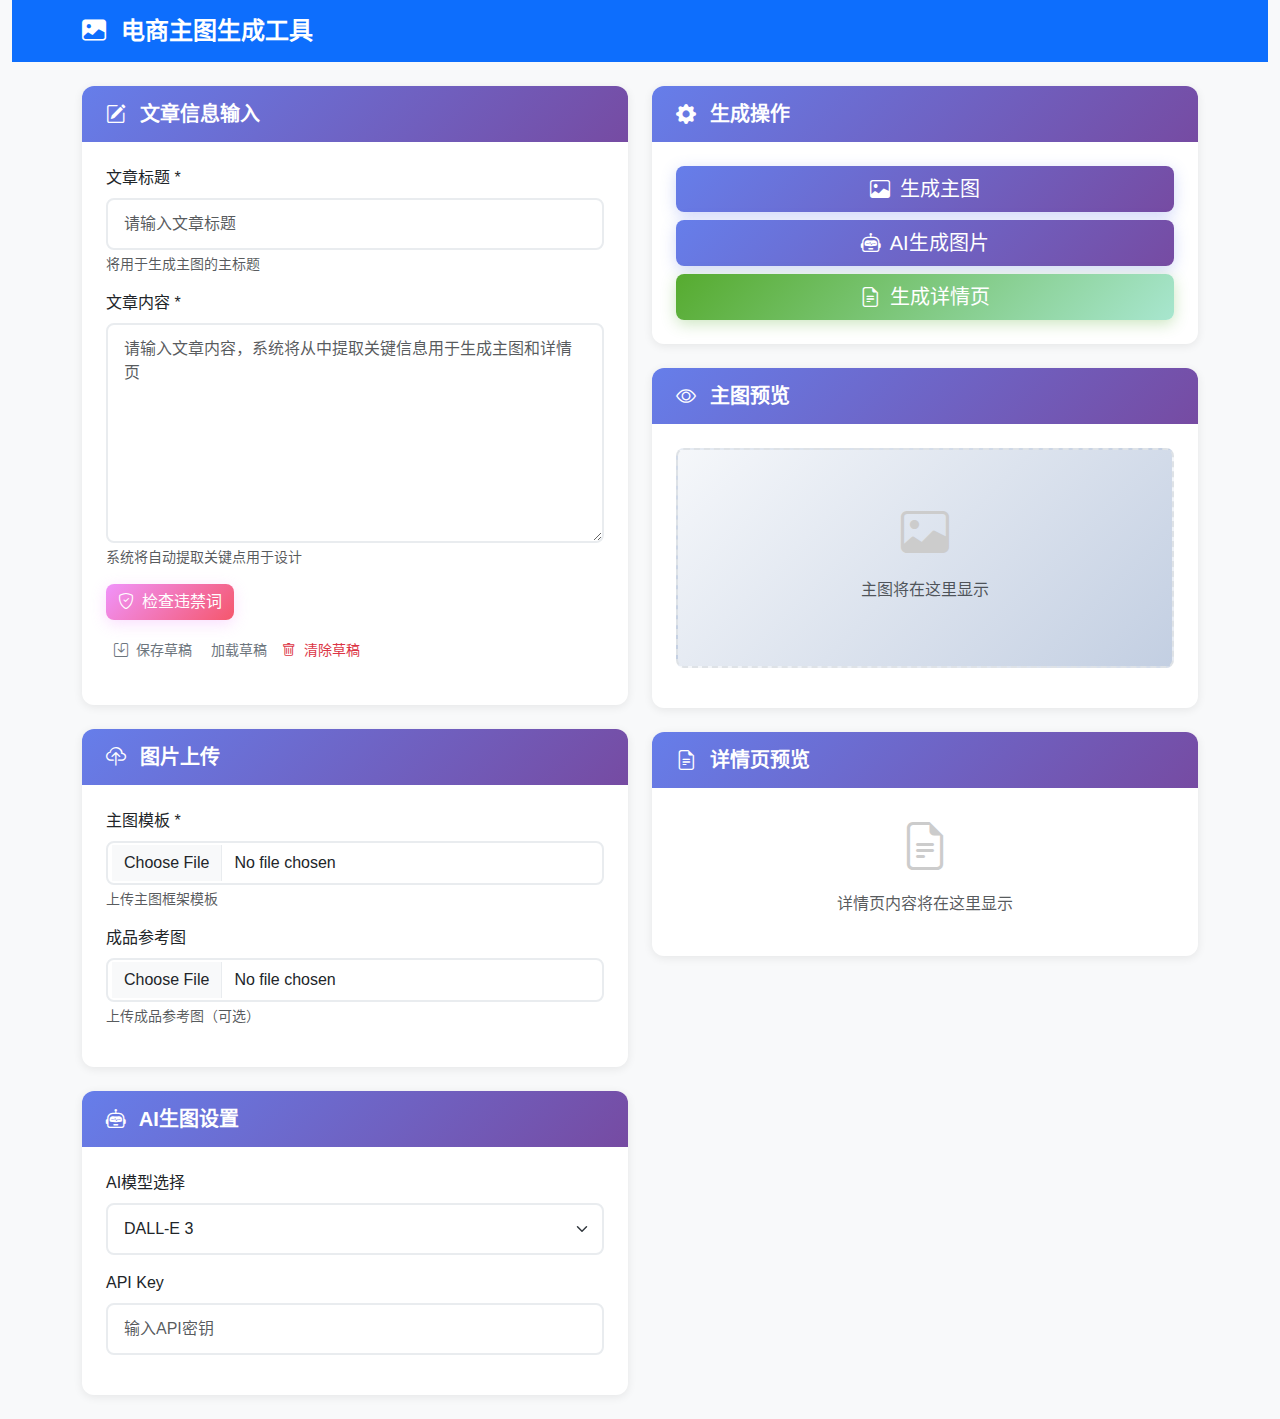
<file: templates/index.html>
<!DOCTYPE html>
<html lang="zh-CN">
<head>
    <meta charset="UTF-8">
    <meta name="viewport" content="width=device-width, initial-scale=1.0">
    <title>电商主图生成工具</title>
    <link href="https://cdn.jsdelivr.net/npm/bootstrap@5.1.3/dist/css/bootstrap.min.css" rel="stylesheet">
    <link href="https://cdn.jsdelivr.net/npm/bootstrap-icons@1.8.1/font/bootstrap-icons.css" rel="stylesheet">
    <link href="/static/css/style.css" rel="stylesheet">
</head>
<body>
    <div class="container-fluid">
        <!-- 头部导航 -->
        <nav class="navbar navbar-expand-lg navbar-dark bg-primary mb-4">
            <div class="container">
                <a class="navbar-brand" href="#">
                    <i class="bi bi-image-fill me-2"></i>
                    电商主图生成工具
                </a>
            </div>
        </nav>

        <div class="container">
            <div class="row">
                <!-- 左侧输入区域 -->
                <div class="col-lg-6">
                    <div class="card mb-4">
                        <div class="card-header">
                            <h5 class="card-title mb-0">
                                <i class="bi bi-pencil-square me-2"></i>
                                文章信息输入
                            </h5>
                        </div>
                        <div class="card-body">
                            <!-- 文章标题 -->
                            <div class="mb-3">
                                <label for="articleTitle" class="form-label">文章标题 *</label>
                                <input type="text" class="form-control" id="articleTitle" 
                                       placeholder="请输入文章标题">
                                <div class="form-text">将用于生成主图的主标题</div>
                            </div>

                            <!-- 文章内容 -->
                            <div class="mb-3">
                                <label for="articleContent" class="form-label">文章内容 *</label>
                                <textarea class="form-control" id="articleContent" rows="8" 
                                          placeholder="请输入文章内容，系统将从中提取关键信息用于生成主图和详情页"></textarea>
                                <div class="form-text">系统将自动提取关键点用于设计</div>
                            </div>

                            <!-- 违禁词检查 -->
                            <div class="mb-3">
                                <button type="button" class="btn btn-warning" id="checkWordsBtn">
                                    <i class="bi bi-shield-check me-1"></i>
                                    检查违禁词
                                </button>
                                <div id="wordsCheckResult" class="mt-2"></div>
                            </div>

                            <!-- 草稿管理 -->
                            <div class="mb-3">
                                <div class="btn-group btn-group-sm">
                                    <button type="button" class="btn btn-outline-secondary" onclick="autoSaveDraft()">
                                        <i class="bi bi-save me-1"></i>
                                        保存草稿
                                    </button>
                                    <button type="button" class="btn btn-outline-secondary" onclick="loadDraft()">
                                        <i class="bi bi-folder-open me-1"></i>
                                        加载草稿
                                    </button>
                                    <button type="button" class="btn btn-outline-danger" onclick="clearDraft()">
                                        <i class="bi bi-trash me-1"></i>
                                        清除草稿
                                    </button>
                                </div>
                            </div>
                        </div>
                    </div>

                    <!-- 图片上传区域 -->
                    <div class="card mb-4">
                        <div class="card-header">
                            <h5 class="card-title mb-0">
                                <i class="bi bi-cloud-upload me-2"></i>
                                图片上传
                            </h5>
                        </div>
                        <div class="card-body">
                            <!-- 模板上传 -->
                            <div class="mb-3">
                                <label for="templateUpload" class="form-label">主图模板 *</label>
                                <input class="form-control" type="file" id="templateUpload" accept="image/*">
                                <div class="form-text">上传主图框架模板</div>
                                <div id="templatePreview" class="mt-2"></div>
                            </div>

                            <!-- 成品参考上传 -->
                            <div class="mb-3">
                                <label for="referenceUpload" class="form-label">成品参考图</label>
                                <input class="form-control" type="file" id="referenceUpload" accept="image/*">
                                <div class="form-text">上传成品参考图（可选）</div>
                                <div id="referencePreview" class="mt-2"></div>
                            </div>
                        </div>
                    </div>

                    <!-- AI生图设置 -->
                    <div class="card mb-4">
                        <div class="card-header">
                            <h5 class="card-title mb-0">
                                <i class="bi bi-robot me-2"></i>
                                AI生图设置
                            </h5>
                        </div>
                        <div class="card-body">
                            <div class="mb-3">
                                <label for="aiModel" class="form-label">AI模型选择</label>
                                <select class="form-select" id="aiModel">
                                    <option value="dalle3">DALL-E 3</option>
                                    <option value="midjourney">Midjourney</option>
                                    <option value="stable-diffusion">Stable Diffusion</option>
                                </select>
                            </div>
                            <div class="mb-3">
                                <label for="apiKey" class="form-label">API Key</label>
                                <input type="password" class="form-control" id="apiKey" 
                                       placeholder="输入API密钥">
                            </div>
                        </div>
                    </div>
                </div>

                <!-- 右侧操作和预览区域 -->
                <div class="col-lg-6">
                    <!-- 生成按钮区域 -->
                    <div class="card mb-4">
                        <div class="card-header">
                            <h5 class="card-title mb-0">
                                <i class="bi bi-gear-fill me-2"></i>
                                生成操作
                            </h5>
                        </div>
                        <div class="card-body">
                            <div class="d-grid gap-2">
                                <button type="button" class="btn btn-primary btn-lg" id="generateMainImageBtn">
                                    <i class="bi bi-image me-1"></i>
                                    生成主图
                                </button>
                                <button type="button" class="btn btn-info btn-lg" id="generateAIImageBtn">
                                    <i class="bi bi-robot me-1"></i>
                                    AI生成图片
                                </button>
                                <button type="button" class="btn btn-success btn-lg" id="generateDetailBtn">
                                    <i class="bi bi-file-earmark-text me-1"></i>
                                    生成详情页
                                </button>
                            </div>
                        </div>
                    </div>

                    <!-- 主图预览 -->
                    <div class="card mb-4">
                        <div class="card-header">
                            <h5 class="card-title mb-0">
                                <i class="bi bi-eye me-2"></i>
                                主图预览
                            </h5>
                        </div>
                        <div class="card-body">
                            <div id="mainImagePreview" class="text-center">
                                <div class="placeholder-img">
                                    <i class="bi bi-image" style="font-size: 3rem; color: #ccc;"></i>
                                    <p class="text-muted mt-2">主图将在这里显示</p>
                                </div>
                            </div>
                            <div id="mainImageInfo" class="mt-3"></div>
                        </div>
                    </div>

                    <!-- 详情页预览 -->
                    <div class="card mb-4">
                        <div class="card-header">
                            <h5 class="card-title mb-0">
                                <i class="bi bi-file-earmark-text me-2"></i>
                                详情页预览
                            </h5>
                        </div>
                        <div class="card-body">
                            <div id="detailPagePreview">
                                <div class="text-center text-muted">
                                    <i class="bi bi-file-earmark-text" style="font-size: 3rem; color: #ccc;"></i>
                                    <p class="mt-2">详情页内容将在这里显示</p>
                                </div>
                            </div>
                        </div>
                    </div>
                </div>
            </div>
        </div>
    </div>

    <!-- 加载遮罩 -->
    <div id="loadingOverlay" class="loading-overlay" style="display: none;">
        <div class="loading-content">
            <div class="spinner-border text-primary" role="status">
                <span class="visually-hidden">Loading...</span>
            </div>
            <p class="mt-2">正在处理中，请稍候...</p>
        </div>
    </div>

    <!-- 脚本文件 -->
    <script src="https://cdn.jsdelivr.net/npm/bootstrap@5.1.3/dist/js/bootstrap.bundle.min.js"></script>
    <script src="/static/js/main.js"></script>
</body>
</html>
</file>
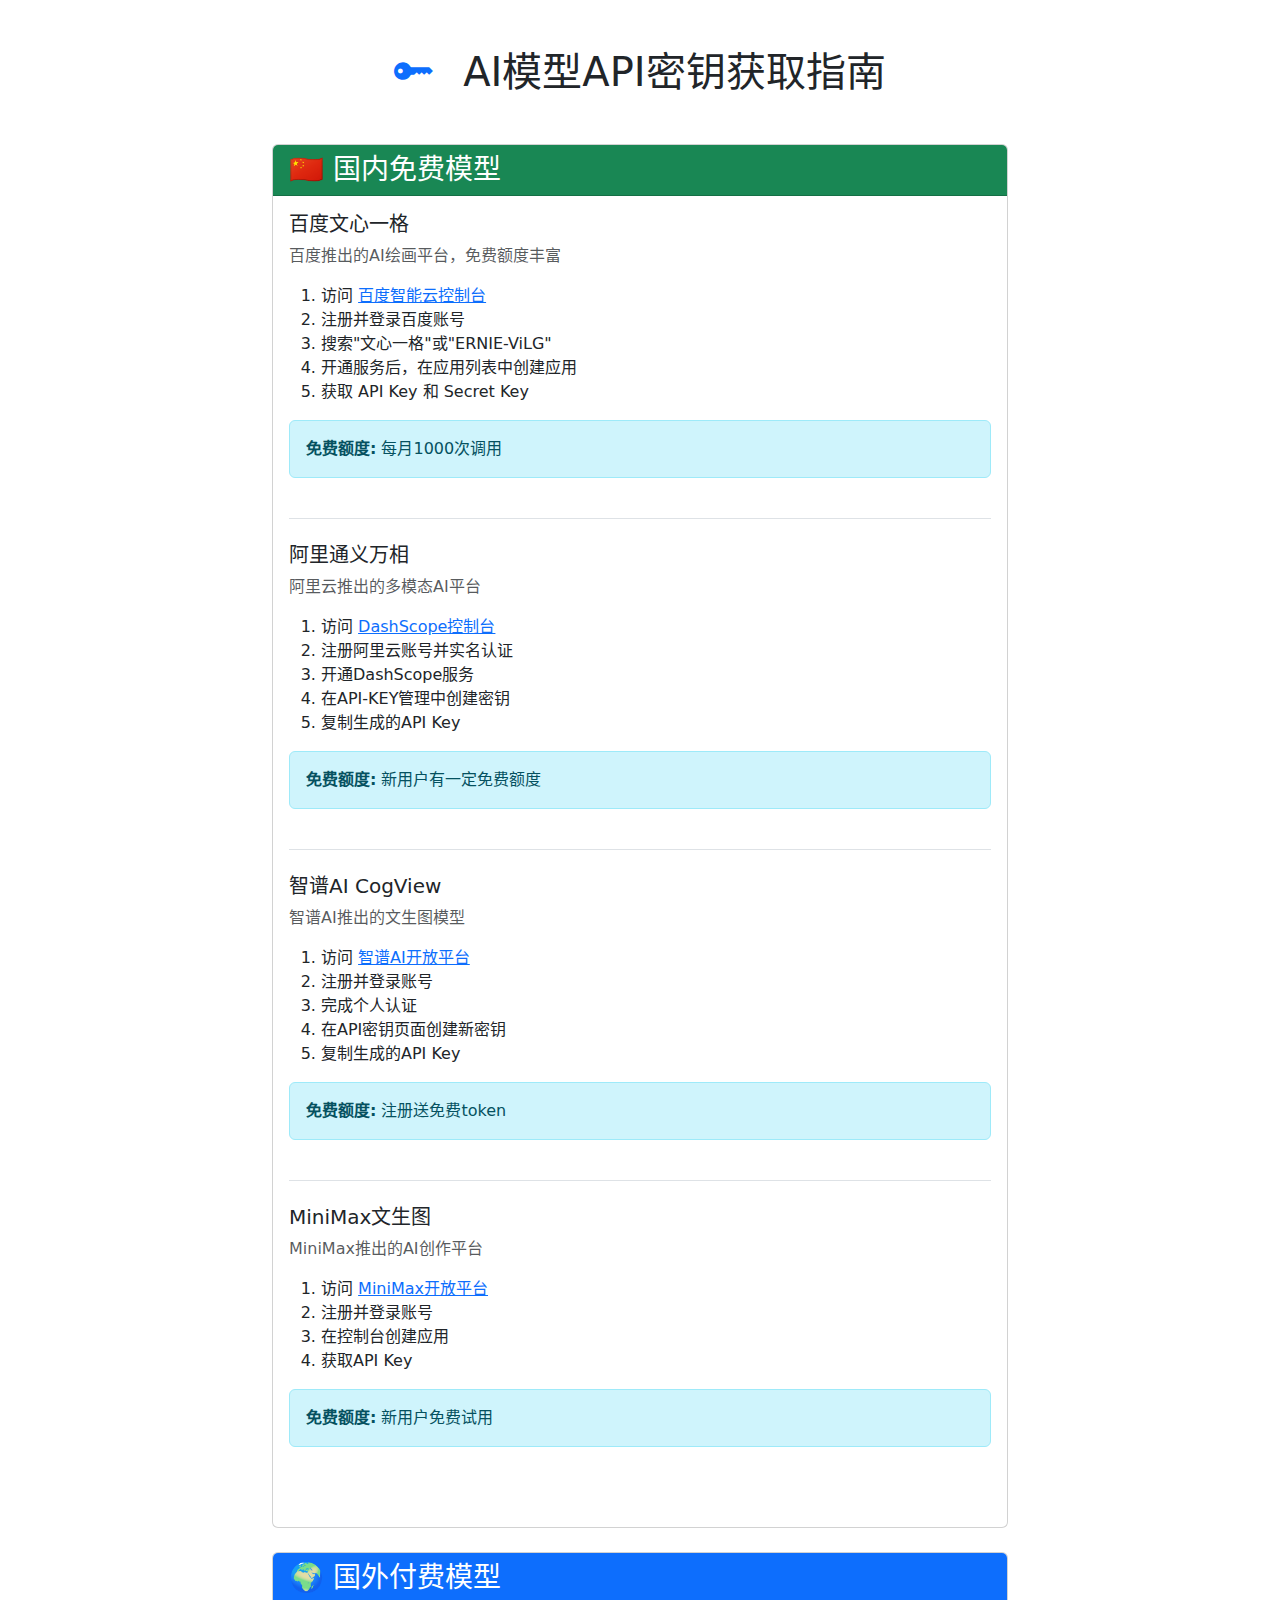
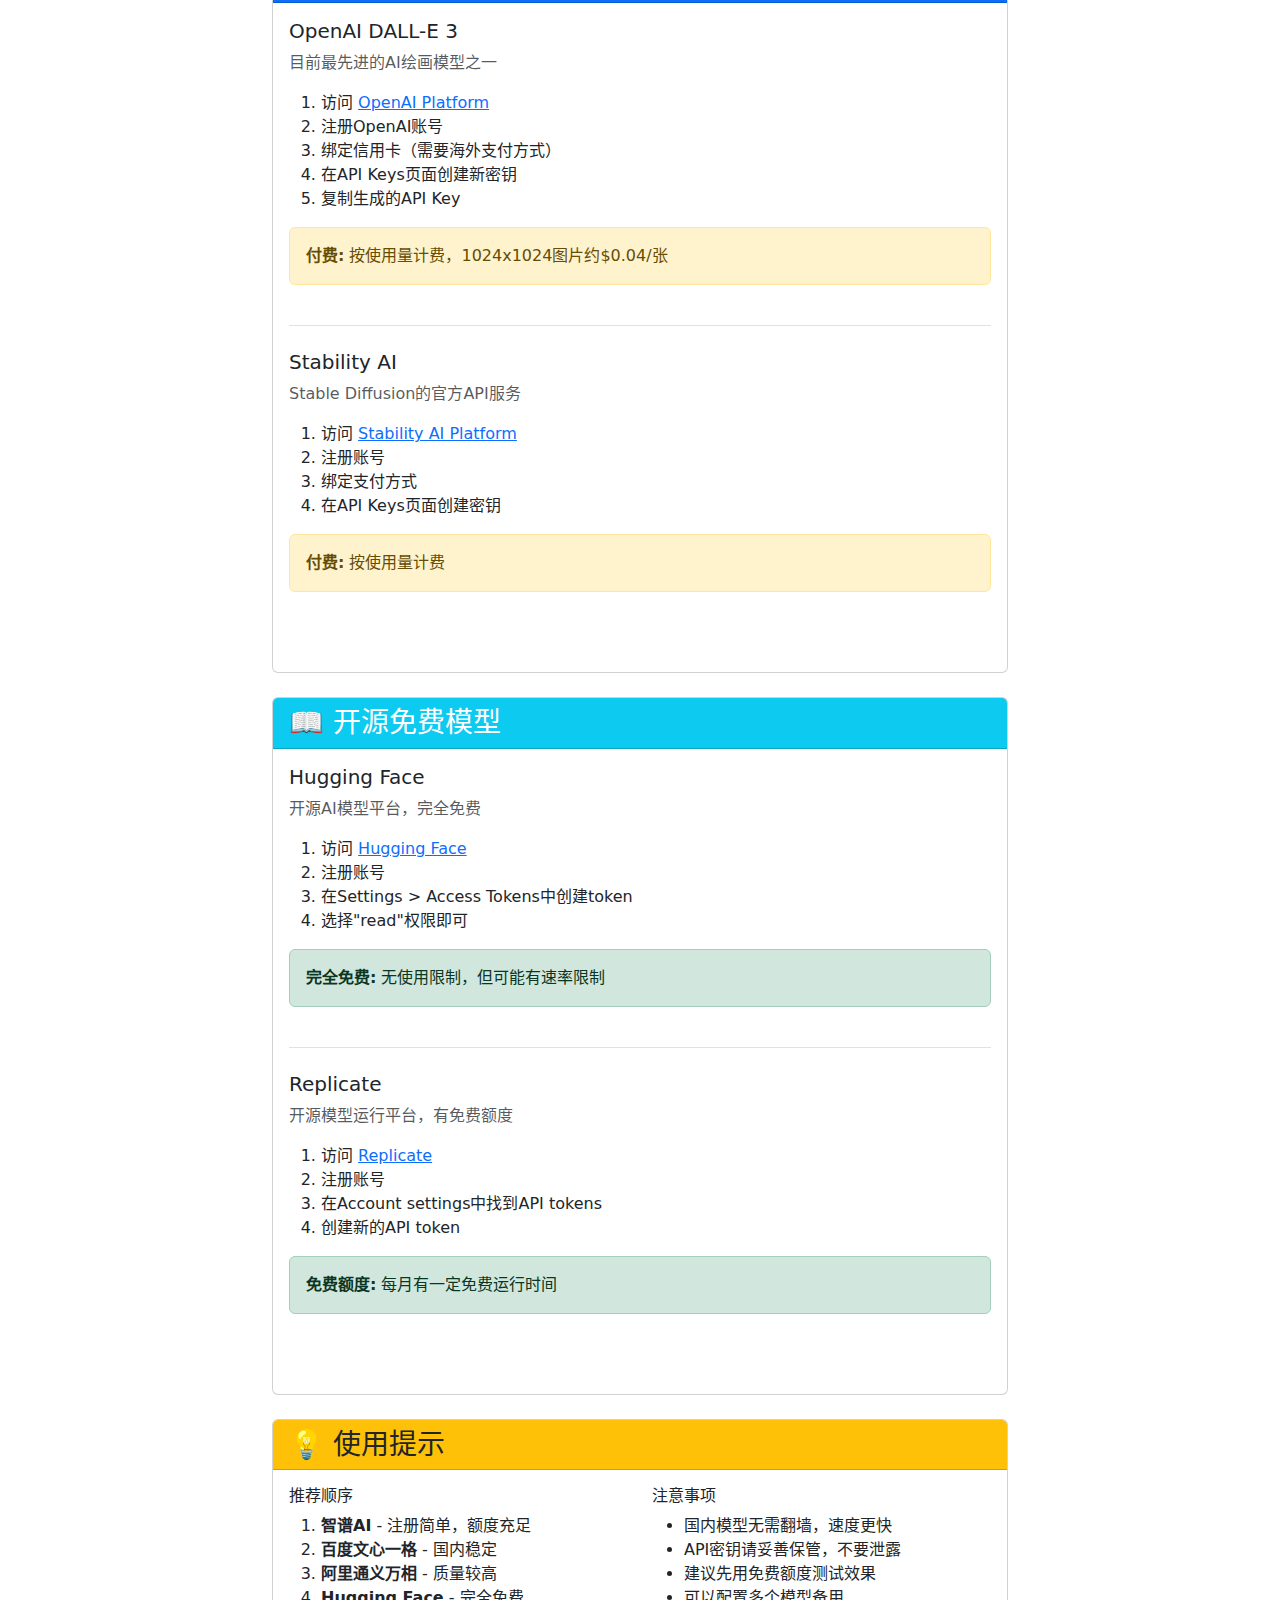
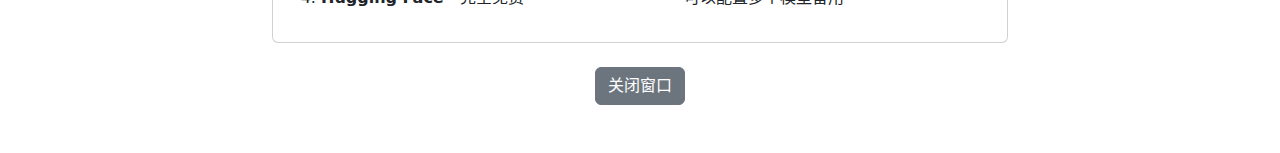
<file: templates/api_guide.html>
<!DOCTYPE html>
<html lang="zh-CN">
<head>
    <meta charset="UTF-8">
    <meta name="viewport" content="width=device-width, initial-scale=1.0">
    <title>AI模型API密钥获取指南</title>
    <link href="https://cdn.jsdelivr.net/npm/bootstrap@5.1.3/dist/css/bootstrap.min.css" rel="stylesheet">
    <link href="https://cdn.jsdelivr.net/npm/bootstrap-icons@1.8.1/font/bootstrap-icons.css" rel="stylesheet">
</head>
<body>
    <div class="container my-5">
        <div class="row">
            <div class="col-lg-8 mx-auto">
                <h1 class="text-center mb-5">
                    <i class="bi bi-key-fill text-primary me-3"></i>
                    AI模型API密钥获取指南
                </h1>

                <!-- 国内免费模型 -->
                <div class="card mb-4">
                    <div class="card-header bg-success text-white">
                        <h3 class="mb-0">🇨🇳 国内免费模型</h3>
                    </div>
                    <div class="card-body">
                        
                        <!-- 百度文心一格 -->
                        <div class="border-bottom pb-4 mb-4">
                            <h5>百度文心一格</h5>
                            <p class="text-muted">百度推出的AI绘画平台，免费额度丰富</p>
                            <ol>
                                <li>访问 <a href="https://console.bce.baidu.com/" target="_blank">百度智能云控制台</a></li>
                                <li>注册并登录百度账号</li>
                                <li>搜索"文心一格"或"ERNIE-ViLG"</li>
                                <li>开通服务后，在应用列表中创建应用</li>
                                <li>获取 API Key 和 Secret Key</li>
                            </ol>
                            <div class="alert alert-info">
                                <strong>免费额度:</strong> 每月1000次调用
                            </div>
                        </div>

                        <!-- 阿里通义万相 -->
                        <div class="border-bottom pb-4 mb-4">
                            <h5>阿里通义万相</h5>
                            <p class="text-muted">阿里云推出的多模态AI平台</p>
                            <ol>
                                <li>访问 <a href="https://dashscope.console.aliyun.com/" target="_blank">DashScope控制台</a></li>
                                <li>注册阿里云账号并实名认证</li>
                                <li>开通DashScope服务</li>
                                <li>在API-KEY管理中创建密钥</li>
                                <li>复制生成的API Key</li>
                            </ol>
                            <div class="alert alert-info">
                                <strong>免费额度:</strong> 新用户有一定免费额度
                            </div>
                        </div>

                        <!-- 智谱AI -->
                        <div class="border-bottom pb-4 mb-4">
                            <h5>智谱AI CogView</h5>
                            <p class="text-muted">智谱AI推出的文生图模型</p>
                            <ol>
                                <li>访问 <a href="https://open.bigmodel.cn/" target="_blank">智谱AI开放平台</a></li>
                                <li>注册并登录账号</li>
                                <li>完成个人认证</li>
                                <li>在API密钥页面创建新密钥</li>
                                <li>复制生成的API Key</li>
                            </ol>
                            <div class="alert alert-info">
                                <strong>免费额度:</strong> 注册送免费token
                            </div>
                        </div>

                        <!-- MiniMax -->
                        <div class="pb-4 mb-4">
                            <h5>MiniMax文生图</h5>
                            <p class="text-muted">MiniMax推出的AI创作平台</p>
                            <ol>
                                <li>访问 <a href="https://api.minimax.chat/" target="_blank">MiniMax开放平台</a></li>
                                <li>注册并登录账号</li>
                                <li>在控制台创建应用</li>
                                <li>获取API Key</li>
                            </ol>
                            <div class="alert alert-info">
                                <strong>免费额度:</strong> 新用户免费试用
                            </div>
                        </div>
                    </div>
                </div>

                <!-- 国外付费模型 -->
                <div class="card mb-4">
                    <div class="card-header bg-primary text-white">
                        <h3 class="mb-0">🌍 国外付费模型</h3>
                    </div>
                    <div class="card-body">
                        
                        <!-- OpenAI DALL-E 3 -->
                        <div class="border-bottom pb-4 mb-4">
                            <h5>OpenAI DALL-E 3</h5>
                            <p class="text-muted">目前最先进的AI绘画模型之一</p>
                            <ol>
                                <li>访问 <a href="https://platform.openai.com/" target="_blank">OpenAI Platform</a></li>
                                <li>注册OpenAI账号</li>
                                <li>绑定信用卡（需要海外支付方式）</li>
                                <li>在API Keys页面创建新密钥</li>
                                <li>复制生成的API Key</li>
                            </ol>
                            <div class="alert alert-warning">
                                <strong>付费:</strong> 按使用量计费，1024x1024图片约$0.04/张
                            </div>
                        </div>

                        <!-- Stability AI -->
                        <div class="pb-4 mb-4">
                            <h5>Stability AI</h5>
                            <p class="text-muted">Stable Diffusion的官方API服务</p>
                            <ol>
                                <li>访问 <a href="https://platform.stability.ai/" target="_blank">Stability AI Platform</a></li>
                                <li>注册账号</li>
                                <li>绑定支付方式</li>
                                <li>在API Keys页面创建密钥</li>
                            </ol>
                            <div class="alert alert-warning">
                                <strong>付费:</strong> 按使用量计费
                            </div>
                        </div>
                    </div>
                </div>

                <!-- 开源免费模型 -->
                <div class="card mb-4">
                    <div class="card-header bg-info text-white">
                        <h3 class="mb-0">📖 开源免费模型</h3>
                    </div>
                    <div class="card-body">
                        
                        <!-- Hugging Face -->
                        <div class="border-bottom pb-4 mb-4">
                            <h5>Hugging Face</h5>
                            <p class="text-muted">开源AI模型平台，完全免费</p>
                            <ol>
                                <li>访问 <a href="https://huggingface.co/" target="_blank">Hugging Face</a></li>
                                <li>注册账号</li>
                                <li>在Settings > Access Tokens中创建token</li>
                                <li>选择"read"权限即可</li>
                            </ol>
                            <div class="alert alert-success">
                                <strong>完全免费:</strong> 无使用限制，但可能有速率限制
                            </div>
                        </div>

                        <!-- Replicate -->
                        <div class="pb-4 mb-4">
                            <h5>Replicate</h5>
                            <p class="text-muted">开源模型运行平台，有免费额度</p>
                            <ol>
                                <li>访问 <a href="https://replicate.com/" target="_blank">Replicate</a></li>
                                <li>注册账号</li>
                                <li>在Account settings中找到API tokens</li>
                                <li>创建新的API token</li>
                            </ol>
                            <div class="alert alert-success">
                                <strong>免费额度:</strong> 每月有一定免费运行时间
                            </div>
                        </div>
                    </div>
                </div>

                <!-- 使用提示 -->
                <div class="card">
                    <div class="card-header bg-warning">
                        <h3 class="mb-0">💡 使用提示</h3>
                    </div>
                    <div class="card-body">
                        <div class="row">
                            <div class="col-md-6">
                                <h6>推荐顺序</h6>
                                <ol>
                                    <li><strong>智谱AI</strong> - 注册简单，额度充足</li>
                                    <li><strong>百度文心一格</strong> - 国内稳定</li>
                                    <li><strong>阿里通义万相</strong> - 质量较高</li>
                                    <li><strong>Hugging Face</strong> - 完全免费</li>
                                </ol>
                            </div>
                            <div class="col-md-6">
                                <h6>注意事项</h6>
                                <ul>
                                    <li>国内模型无需翻墙，速度更快</li>
                                    <li>API密钥请妥善保管，不要泄露</li>
                                    <li>建议先用免费额度测试效果</li>
                                    <li>可以配置多个模型备用</li>
                                </ul>
                            </div>
                        </div>
                    </div>
                </div>

                <div class="text-center mt-4">
                    <button onclick="window.close()" class="btn btn-secondary">关闭窗口</button>
                </div>
            </div>
        </div>
    </div>

    <script src="https://cdn.jsdelivr.net/npm/bootstrap@5.1.3/dist/js/bootstrap.bundle.min.js"></script>
</body>
</html>
</file>
<file: static/css/style.css>
/* 全局样式 */
body {
    background-color: #f8f9fa;
    font-family: 'Microsoft YaHei', 'PingFang SC', Arial, sans-serif;
}

/* 卡片样式 */
.card {
    border: none;
    box-shadow: 0 2px 10px rgba(0, 0, 0, 0.08);
    border-radius: 12px;
    transition: transform 0.2s ease, box-shadow 0.2s ease;
}

.card:hover {
    transform: translateY(-2px);
    box-shadow: 0 4px 20px rgba(0, 0, 0, 0.12);
}

.card-header {
    background: linear-gradient(135deg, #667eea 0%, #764ba2 100%);
    color: white;
    border-radius: 12px 12px 0 0 !important;
    border: none;
    padding: 1rem 1.5rem;
}

.card-header h5 {
    font-weight: 600;
}

.card-body {
    padding: 1.5rem;
}

/* 按钮样式 */
.btn {
    border-radius: 8px;
    font-weight: 500;
    transition: all 0.3s ease;
    border: none;
}

.btn-primary {
    background: linear-gradient(135deg, #667eea 0%, #764ba2 100%);
    box-shadow: 0 4px 15px rgba(102, 126, 234, 0.3);
}

.btn-primary:hover {
    transform: translateY(-2px);
    box-shadow: 0 6px 20px rgba(102, 126, 234, 0.4);
}

.btn-success {
    background: linear-gradient(135deg, #56ab2f 0%, #a8e6cf 100%);
    box-shadow: 0 4px 15px rgba(86, 171, 47, 0.3);
}

.btn-success:hover {
    transform: translateY(-2px);
    box-shadow: 0 6px 20px rgba(86, 171, 47, 0.4);
}

.btn-warning {
    background: linear-gradient(135deg, #f093fb 0%, #f5576c 100%);
    color: white;
    box-shadow: 0 4px 15px rgba(240, 147, 251, 0.3);
}

.btn-warning:hover {
    transform: translateY(-2px);
    box-shadow: 0 6px 20px rgba(240, 147, 251, 0.4);
    color: white;
}

.btn-info {
    background: linear-gradient(135deg, #667eea 0%, #764ba2 100%);
    color: white;
    box-shadow: 0 4px 15px rgba(102, 126, 234, 0.3);
}

.btn-info:hover {
    transform: translateY(-2px);
    box-shadow: 0 6px 20px rgba(102, 126, 234, 0.4);
    color: white;
}

/* 输入框样式 */
.form-control, .form-select {
    border: 2px solid #e9ecef;
    border-radius: 8px;
    padding: 12px 16px;
    transition: all 0.3s ease;
}

.form-control:focus, .form-select:focus {
    border-color: #667eea;
    box-shadow: 0 0 0 0.2rem rgba(102, 126, 234, 0.25);
}

/* 文件上传样式 */
.form-control[type="file"] {
    padding: 8px 16px;
}

/* 图片预览样式 */
.preview-image {
    max-width: 100%;
    max-height: 200px;
    border-radius: 8px;
    box-shadow: 0 2px 10px rgba(0, 0, 0, 0.1);
    margin-top: 10px;
}

.placeholder-img {
    padding: 3rem 2rem;
    background: linear-gradient(135deg, #f5f7fa 0%, #c3cfe2 100%);
    border-radius: 8px;
    border: 2px dashed #dee2e6;
}

/* 主图预览特殊样式 */
#mainImagePreview img {
    max-width: 100%;
    height: auto;
    border-radius: 8px;
    box-shadow: 0 4px 20px rgba(0, 0, 0, 0.15);
}

/* 详情页预览样式 */
.detail-preview {
    background: white;
    border-radius: 8px;
    padding: 1.5rem;
    box-shadow: 0 2px 10px rgba(0, 0, 0, 0.05);
}

.detail-title {
    font-size: 1.5rem;
    font-weight: 700;
    color: #2c3e50;
    margin-bottom: 1rem;
}

.detail-section {
    margin-bottom: 1.5rem;
    padding-bottom: 1rem;
    border-bottom: 1px solid #eee;
}

.detail-section:last-child {
    border-bottom: none;
}

.detail-section h6 {
    color: #667eea;
    font-weight: 600;
    margin-bottom: 0.8rem;
}

.detail-point {
    padding: 0.5rem 0;
    margin-left: 1rem;
    position: relative;
}

.detail-point::before {
    content: "•";
    color: #667eea;
    position: absolute;
    left: -1rem;
    font-weight: bold;
}

/* 加载遮罩样式 */
.loading-overlay {
    position: fixed;
    top: 0;
    left: 0;
    width: 100%;
    height: 100%;
    background: rgba(255, 255, 255, 0.9);
    z-index: 9999;
    display: flex;
    justify-content: center;
    align-items: center;
}

.loading-content {
    text-align: center;
    padding: 2rem;
    background: white;
    border-radius: 12px;
    box-shadow: 0 10px 30px rgba(0, 0, 0, 0.2);
}

/* 违禁词检查结果样式 */
.forbidden-word {
    background: #ff6b6b;
    color: white;
    padding: 0.25rem 0.5rem;
    border-radius: 4px;
    margin: 0.25rem;
    display: inline-block;
    font-size: 0.875rem;
}

.words-clean {
    color: #28a745;
    font-weight: 500;
}

.words-warning {
    color: #dc3545;
    font-weight: 500;
}

/* 导航栏样式 */
.navbar-brand {
    font-weight: 700;
    font-size: 1.5rem;
}

/* 响应式设计 */
@media (max-width: 768px) {
    .container {
        padding: 0 15px;
    }
    
    .card-body {
        padding: 1rem;
    }
    
    .btn-lg {
        padding: 0.75rem 1.5rem;
        font-size: 1rem;
    }
}

/* 动画效果 */
@keyframes fadeInUp {
    from {
        opacity: 0;
        transform: translateY(20px);
    }
    to {
        opacity: 1;
        transform: translateY(0);
    }
}

.fade-in-up {
    animation: fadeInUp 0.5s ease;
}

/* 工具提示样式 */
.tooltip-inner {
    background-color: #2c3e50;
    border-radius: 6px;
}

/* 成功/错误消息样式 */
.alert {
    border: none;
    border-radius: 8px;
    font-weight: 500;
}

.alert-success {
    background: linear-gradient(135deg, #d4edda, #c3e6cb);
    color: #155724;
}

.alert-danger {
    background: linear-gradient(135deg, #f8d7da, #f5c6cb);
    color: #721c24;
}
</file>
